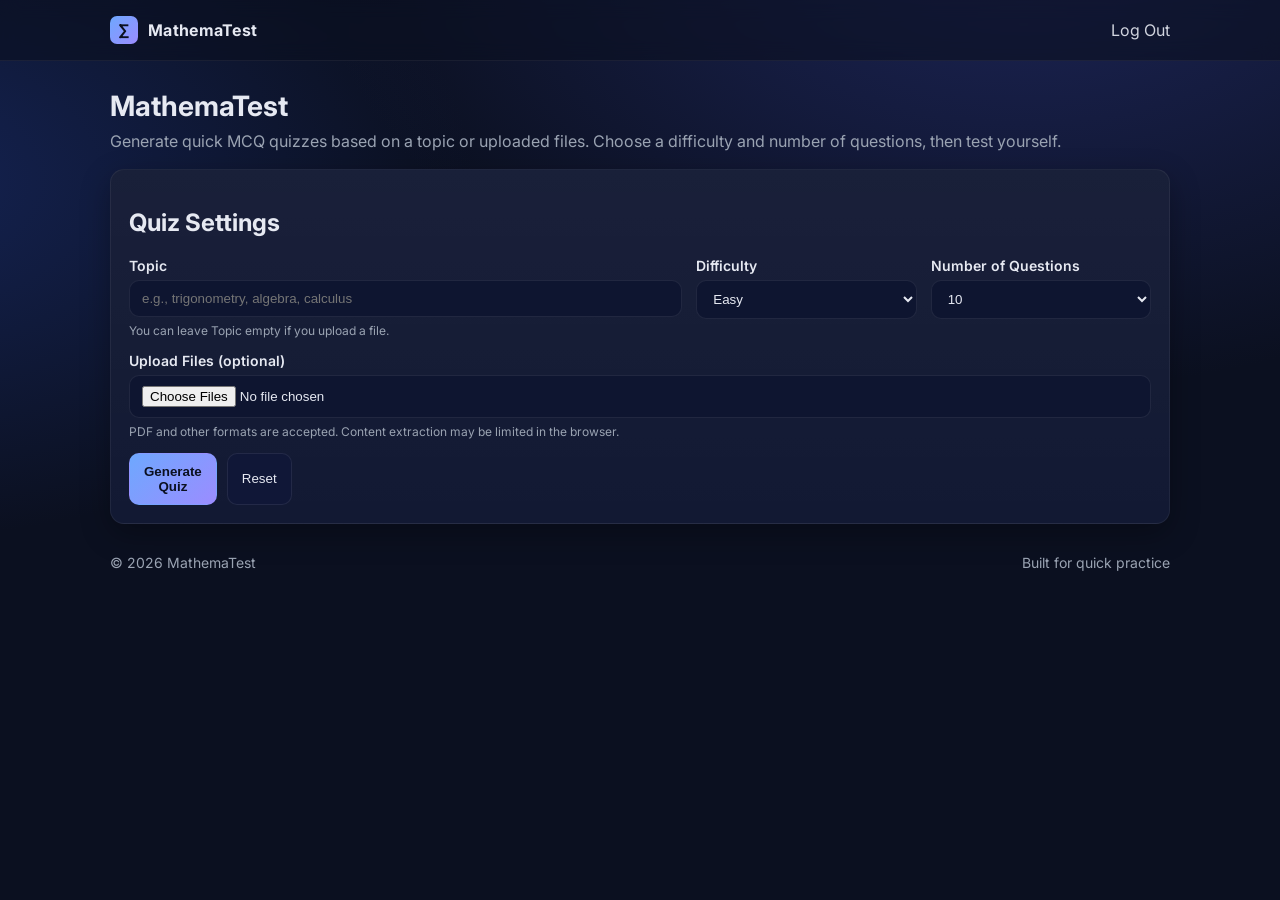
<file: index.html>
<!DOCTYPE html>
<html lang="en">
<head>
  <meta charset="UTF-8" />
  <meta name="viewport" content="width=device-width, initial-scale=1.0" />
  <title>MathemaTest</title>
  <link rel="stylesheet" href="styles.css" />
  <link rel="preconnect" href="https://fonts.googleapis.com">
  <link rel="preconnect" href="https://fonts.gstatic.com" crossorigin>
  <link href="https://fonts.googleapis.com/css2?family=Inter:wght@400;600;700&display=swap" rel="stylesheet">
</head>
<body>
  <header class="mt-header">
    <div class="mt-container mt-header-inner">
      <div class="brand">
        <span class="logo">∑</span>
        <span class="brand-name">MathemaTest</span>
      </div>
      <nav>
        <a class="nav-link" href="login.html">Log Out</a>
      </nav>
    </div>
  </header>

  <main class="mt-container">
    <section class="hero">
      <h1>MathemaTest</h1>
      <p>Generate quick MCQ quizzes based on a topic or uploaded files. Choose a difficulty and number of questions, then test yourself.</p>
    </section>

    <section class="panel">
      <h2>Quiz Settings</h2>
      <form id="quizForm" class="form-grid" novalidate>
        <div class="form-control">
          <label for="topic">Topic</label>
          <input id="topic" name="topic" type="text" placeholder="e.g., trigonometry, algebra, calculus" required />
          <small class="hint">You can leave Topic empty if you upload a file.</small>
        </div>

        <div class="form-control">
          <label for="difficulty">Difficulty</label>
          <select id="difficulty" name="difficulty">
            <option value="easy">Easy</option>
            <option value="medium">Medium</option>
            <option value="hard">Hard</option>
          </select>
        </div>

        <div class="form-control">
          <label for="count">Number of Questions</label>
          <select id="count" name="count">
            <option value="5">5</option>
            <option value="10" selected>10</option>
            <option value="15">15</option>
            <option value="20">20</option>
          </select>
        </div>

        <div class="form-control">
          <label for="files">Upload Files (optional)</label>
          <input id="files" name="files" type="file" multiple accept=".txt,.pdf,.md,.doc,.docx,.rtf,.csv,.json,image/*,application/pdf" />
          <small class="hint">PDF and other formats are accepted. Content extraction may be limited in the browser.</small>
        </div>

        <div class="form-actions">
          <button type="submit" class="btn primary">Generate Quiz</button>
          <button type="button" id="resetBtn" class="btn">Reset</button>
        </div>
      </form>
    </section>

    <section id="results" class="panel hidden">
      <div class="results-header">
        <h2>Generated Quiz</h2>
        <div class="results-actions">
          <button id="showAnswersBtn" class="btn">Show Answers</button>
          <button id="regenBtn" class="btn">Regenerate</button>
        </div>
      </div>

      <div id="quizContainer" class="quiz"></div>
    </section>
  </main>

  <footer class="mt-footer">
    <div class="mt-container">
      <span>© <span id="year"></span> MathemaTest</span>
      <span class="muted">Built for quick practice</span>
    </div>
  </footer>

  <script src="app.js"></script>
</body>
</html>
</file>
<file: styles.css>
:root {
  --bg: #0b1020;
  --panel: #121933;
  --panel-2: #0e1530;
  --text: #e6e9f2;
  --muted: #9aa3b2;
  --primary: #6ea8fe;
  --primary-600: #4c87f7;
  --ring: rgba(110, 168, 254, 0.4);
  --danger: #ff6b6b;
  --success: #3ad29f;
  --shadow: 0 10px 30px rgba(0,0,0,0.3);
}

* { box-sizing: border-box; }
html, body { height: 100%; }
body {
  margin: 0;
  font-family: Inter, ui-sans-serif, system-ui, -apple-system, Segoe UI, Roboto, Helvetica, Arial, "Apple Color Emoji", "Segoe UI Emoji";
  background: radial-gradient(1200px 800px at 80% -10%, #1a2250 10%, transparent 60%),
              radial-gradient(1000px 600px at -10% 20%, #13204b 10%, transparent 60%),
              var(--bg);
  color: var(--text);
}

.mt-container {
  width: 100%;
  max-width: 1100px;
  margin: 0 auto;
  padding: 0 20px;
}

.mt-header {
  position: sticky;
  top: 0;
  z-index: 50;
  backdrop-filter: blur(10px);
  background: rgba(11, 16, 32, 0.6);
  border-bottom: 1px solid rgba(255,255,255,0.06);
}
.mt-header-inner { display: flex; align-items: center; justify-content: space-between; height: 60px; }

.brand { display: flex; align-items: center; gap: 10px; font-weight: 700; }
.logo { display: inline-flex; width: 28px; height: 28px; align-items: center; justify-content: center; border-radius: 7px; background: linear-gradient(135deg, var(--primary), #9b8cff); color: #0b1020; }
.brand-name { letter-spacing: 0.3px; }

.nav-link { color: var(--text); text-decoration: none; opacity: 0.9; }
.nav-link:hover { opacity: 1; }

.hero { margin: 28px 0 18px; }
.hero h1 { margin: 0 0 8px; font-size: 28px; }
.hero p { margin: 0; color: var(--muted); }

.panel {
  background: linear-gradient(180deg, rgba(255,255,255,0.03), transparent), var(--panel);
  border: 1px solid rgba(255,255,255,0.06);
  border-radius: 14px;
  padding: 18px;
  box-shadow: var(--shadow);
}

.form-grid { display: grid; grid-template-columns: repeat(12, 1fr); gap: 14px; }
.form-control { grid-column: span 12; display: flex; flex-direction: column; gap: 6px; }
@media (min-width: 720px) {
  .form-control:nth-child(1) { grid-column: span 6; }
  .form-control:nth-child(2) { grid-column: span 3; }
  .form-control:nth-child(3) { grid-column: span 3; }
  .form-control:nth-child(4) { grid-column: span 12; }
}

label { font-weight: 600; font-size: 14px; }
input, select { width: 100%; padding: 10px 12px; border-radius: 10px; border: 1px solid rgba(255,255,255,0.08); background: var(--panel-2); color: var(--text); outline: none; }
input:focus, select:focus { border-color: var(--primary); box-shadow: 0 0 0 4px var(--ring); }
.hint { color: var(--muted); font-size: 12px; }

.form-actions { display: flex; gap: 10px; }
.btn { appearance: none; border: 1px solid rgba(255,255,255,0.08); color: var(--text); background: #101737; padding: 10px 14px; border-radius: 10px; cursor: pointer; }
.btn:hover { border-color: rgba(255,255,255,0.18); }
.btn.primary { background: linear-gradient(135deg, var(--primary), #9b8cff); border-color: transparent; color: #0b1020; font-weight: 700; }
.btn.primary:hover { filter: brightness(0.98); }
.btn.full { width: 100%; }
.btn.outline { background: transparent; }

.results-header { display: flex; align-items: center; justify-content: space-between; gap: 10px; margin-bottom: 10px; }
.quiz { display: grid; gap: 12px; }
.question { background: #0f1736; border: 1px solid rgba(255,255,255,0.06); border-radius: 12px; padding: 12px; }
.question h3 { margin: 0 0 8px; font-size: 16px; }
.options { display: grid; gap: 10px; }
.option { position: relative; display: grid; grid-template-columns: 36px 1fr; align-items: center; gap: 12px; padding: 12px; border: 1px solid rgba(255,255,255,0.08); border-radius: 12px; cursor: pointer; background: #0d1431; transition: border-color .15s ease, background .15s ease, box-shadow .15s ease, transform .06s ease; }
.option:hover { border-color: rgba(255,255,255,0.18); transform: translateY(-1px); }
.option.correct.show { border-color: var(--success); border-width: 2px; background: linear-gradient(180deg, rgba(58,210,159,0.16), rgba(58,210,159,0.06)); box-shadow: 0 0 0 3px rgba(58,210,159,0.15) inset, 0 6px 24px rgba(58,210,159,0.18); }
.option.incorrect.show { border-color: var(--danger); border-width: 2px; background: linear-gradient(180deg, rgba(255,107,107,0.16), rgba(255,107,107,0.06)); box-shadow: 0 0 0 3px rgba(255,107,107,0.15) inset, 0 6px 24px rgba(255,107,107,0.18); }
.option.selected:not(.correct):not(.incorrect) { border-color: var(--primary); border-width: 2px; background: linear-gradient(180deg, rgba(110,168,254,0.16), rgba(110,168,254,0.06)); box-shadow: 0 0 0 3px var(--ring) inset; }
.option input { position: absolute; opacity: 0; pointer-events: none; }
.option .badge { width: 28px; height: 28px; border-radius: 999px; display: inline-flex; align-items: center; justify-content: center; font-weight: 700; color: #0b1020; background: linear-gradient(135deg, var(--primary), #9b8cff); box-shadow: inset 0 -2px 6px rgba(0,0,0,0.25); }
.option .text { color: var(--text); opacity: 0.95; }
.option.chosen.show { outline: 2px dashed rgba(255,255,255,0.28); outline-offset: 3px; }
/* removed pill per request */

/* Icons for correctness after Show Answers */
.option.correct.show::after { content: "✓"; position: absolute; right: 12px; top: 50%; transform: translateY(-50%); width: 26px; height: 26px; border-radius: 999px; display: inline-flex; align-items: center; justify-content: center; font-weight: 800; color: #0b1020; background: var(--success); box-shadow: 0 2px 10px rgba(58,210,159,0.4); }
.option.chosen.show.incorrect::after { content: "✕"; position: absolute; right: 12px; top: 50%; transform: translateY(-50%); width: 26px; height: 26px; border-radius: 999px; display: inline-flex; align-items: center; justify-content: center; font-weight: 800; color: #0b1020; background: var(--danger); box-shadow: 0 2px 10px rgba(255,107,107,0.4); }

/* Avoid visual overlap with background by enforcing solid base */
.option.correct.show, .option.incorrect.show { background-blend-mode: normal; }

.hidden { display: none; }

.mt-footer { margin: 30px 0; color: var(--muted); }
.mt-footer .mt-container { display: flex; justify-content: space-between; font-size: 14px; }

/* Auth */
.auth-body { display: grid; place-items: center; min-height: 100vh; }
.auth-container { width: 100%; max-width: 420px; padding: 20px; }
.auth-card { background: var(--panel); border: 1px solid rgba(255,255,255,0.06); border-radius: 14px; padding: 18px; box-shadow: var(--shadow); }
.center { display: flex; align-items: center; justify-content: center; gap: 10px; }
.stack { display: grid; gap: 12px; margin-top: 10px; }
.divider { position: relative; text-align: center; margin: 16px 0; color: var(--muted); }
.divider span { background: var(--panel); padding: 0 10px; position: relative; z-index: 1; }
.divider:before { content: ""; position: absolute; left: 0; right: 0; top: 50%; height: 1px; background: rgba(255,255,255,0.08); }
.oauth-grid { display: grid; gap: 10px; }
.oauth img { width: 18px; height: 18px; }
.tiny { font-size: 12px; }
.muted { color: var(--muted); }
</file>
